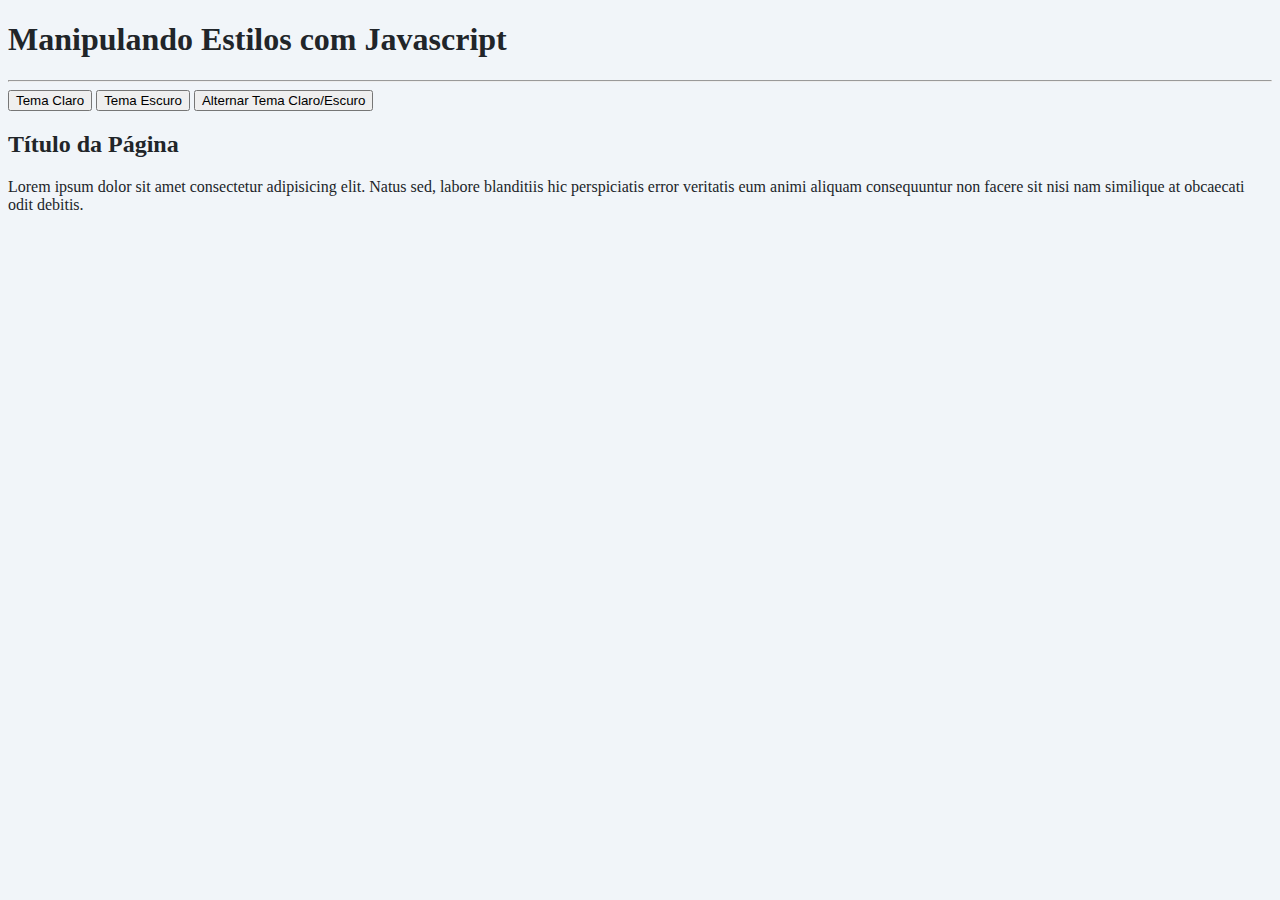
<file: revisando/09-manipulando-estilos/index.html>
<!DOCTYPE html>
<html lang="pt-br">
<head>
    <meta charset="UTF-8">
    <meta name="viewport" content="width=device-width, initial-scale=1.0">
    <title>manipulando css</title>
     <style>
    .is-light { background-color: #f1f5f9; color: #212529; }
    .is-dark { background-color: #212529; color: #f1f5f9; }
  </style>
  <script src="./codigo/codigo.js" defer></script>
</head>
<body class="is-light">
  <h1>Manipulando Estilos com Javascript</h1>
  <hr>
  <button id="lightBtn">Tema Claro</button>
  <button id="darkBtn">Tema Escuro</button>
  <button id="switchBtn">Alternar Tema Claro/Escuro</button>
  <h2>Título da Página</h2>
  <p>
    Lorem ipsum dolor sit amet consectetur adipisicing elit. Natus sed, labore blanditiis hic perspiciatis error veritatis eum animi aliquam consequuntur non facere sit nisi nam similique at obcaecati odit debitis.
  </p>
</body>
</html>
</file>
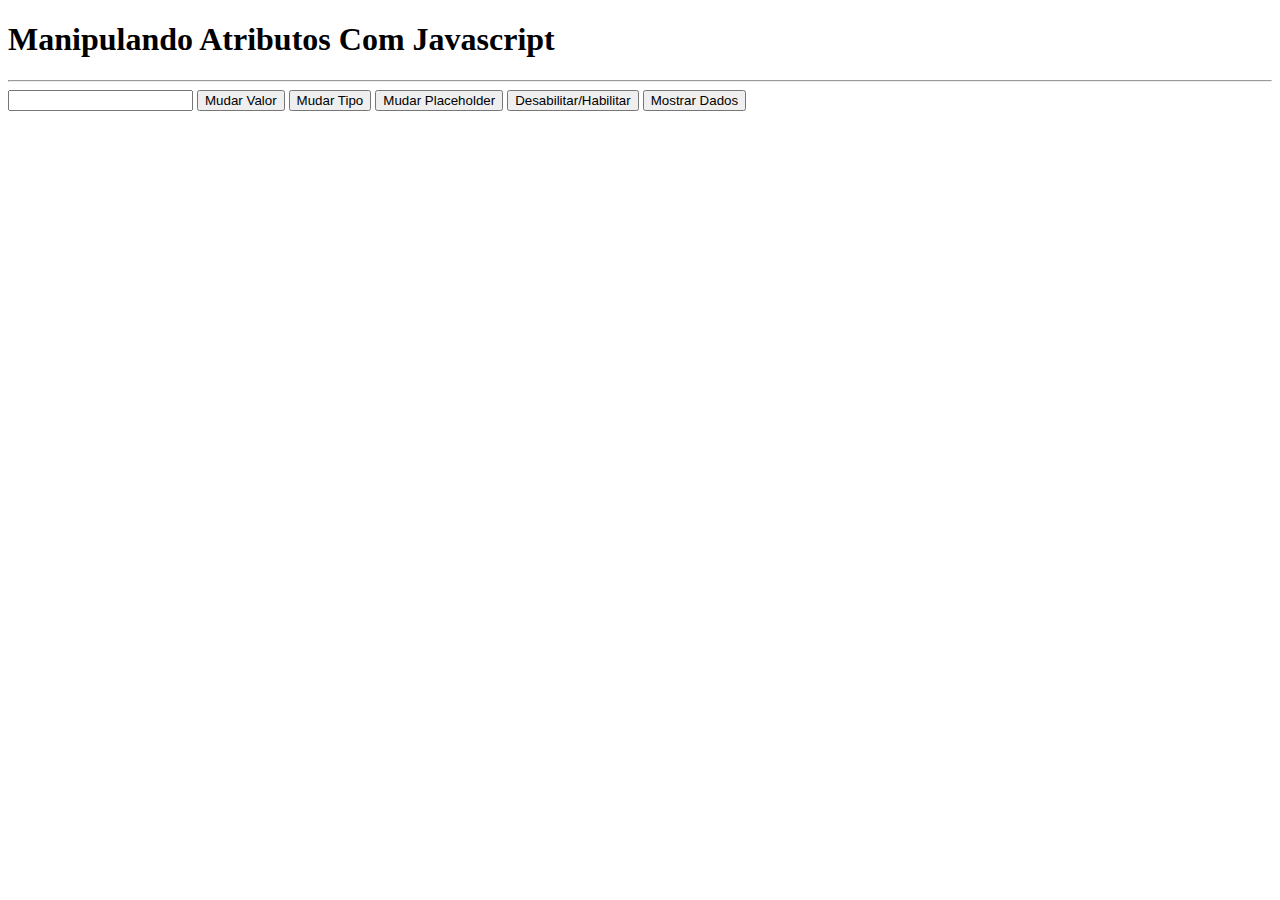
<file: revisando/10-manipulando-atrbutos/index.html>
<!DOCTYPE html>
<html lang="pt-br">
<head>
    <meta charset="UTF-8">
    <meta name="viewport" content="width=device-width, initial-scale=1.0">
    <title>manipulando css</title>
     <script src="./index.js" defer></script>
   
</head>
<body>
  <h1>Manipulando Atributos Com Javascript</h1>
  <hr>

  <input type="text" name="input" id="input" data-something-else="Algum valor" >

  <button id="value">Mudar Valor</button>
  <button id="type">Mudar Tipo</button>
  <button id="placeholder">Mudar Placeholder</button>
  <button id="disable">Desabilitar/Habilitar</button>
  <button id="data">Mostrar Dados</button>

 
</body>
</html>
</file>
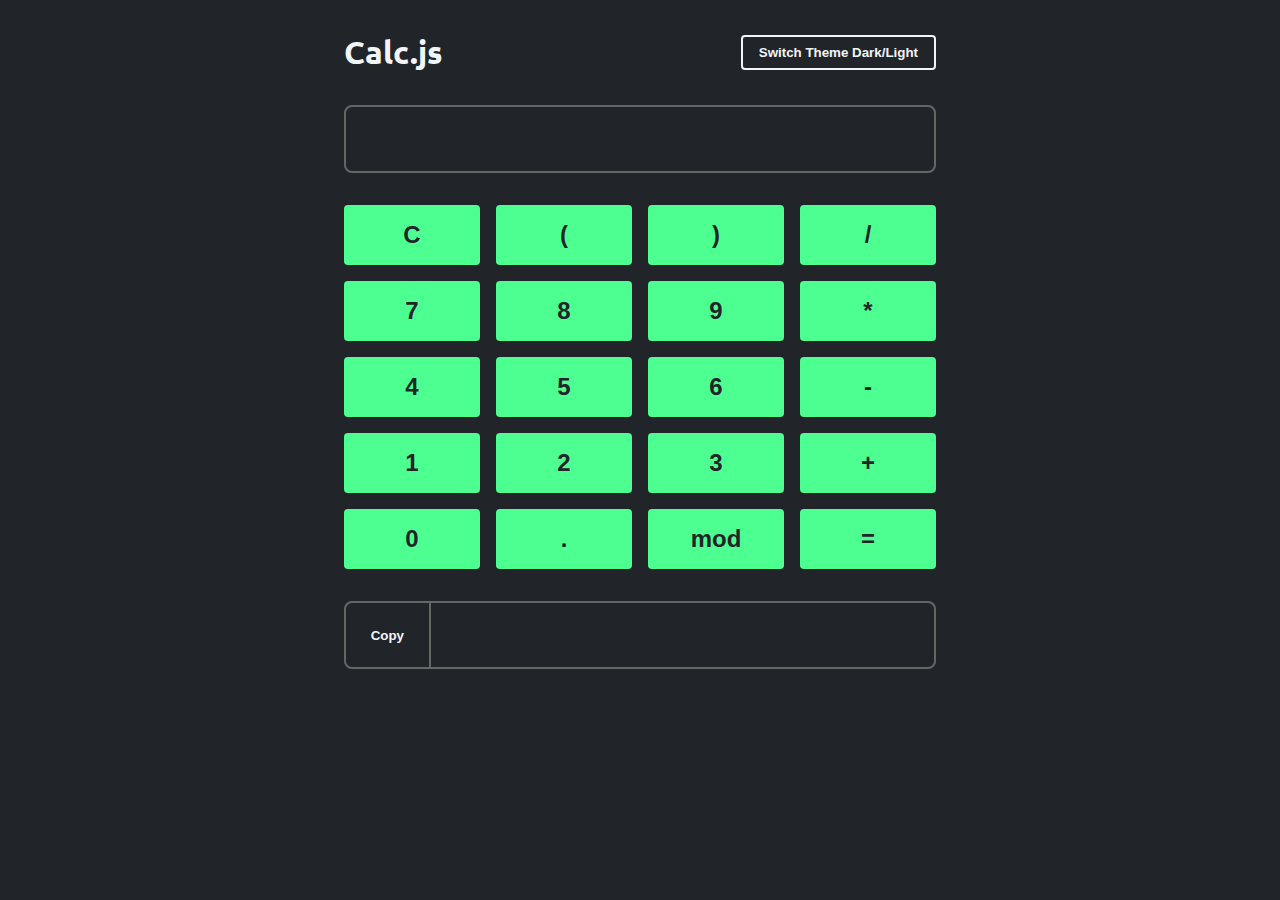
<file: revisando/11-exercicio-calc/index.html>
<!DOCTYPE html>
<html lang="pt-br">
<head>
    <meta charset="UTF-8">
    <meta name="viewport" content="width=device-width, initial-scale=1.0">
    <title>Projeto pratico Guiado</title>
    <link rel="preconnect" href="https://fonts.googleapis.com">
    <link rel="preconnect" href="https://fonts.gstatic.com" crossorigin>
    <link href="https://fonts.googleapis.com/css2?family=Ubuntu:wght@400;700&display=swap" rel="stylesheet">
     <link rel="stylesheet" href="style.css">
     <script src="./index.js" defer></script>
   
</head>
<body>
     <main data-theme="dark">
    <header class="flex align-center justify-between">
      <h1>Calc.js</h1>
      <button id="themeSwitcher">Switch Theme Dark/Light</button>
    </header>
    <input type="text" id="input">
    <div id="keys">
      <button id="clear">C</button>
      <button class="charKey" data-value=" ( ">(</button>
      <button class="charKey" data-value=" ) ">)</button>
      <button class="charKey" data-value=" / ">/</button>
      <button class="charKey" data-value="7">7</button>
      <button class="charKey" data-value="8">8</button>
      <button class="charKey" data-value="9">9</button>
      <button class="charKey" data-value=" * ">*</button>
      <button class="charKey" data-value="4">4</button>
      <button class="charKey" data-value="5">5</button>
      <button class="charKey" data-value="6">6</button>
      <button class="charKey" data-value=" - ">-</button>
      <button class="charKey" data-value="1">1</button>
      <button class="charKey" data-value="2">2</button>
      <button class="charKey" data-value="3">3</button>
      <button class="charKey" data-value=" + ">+</button>
      <button class="charKey" data-value="0">0</button>
      <button class="charKey" data-value=".">.</button>
      <button class="charKey" data-value=" % ">mod</button>
      <button id="equal">=</button>
    </div>
    <section class="flex align-center justify-between">
      <button id="copyToClipboard">Copy</button>
      <input type="text" id="result" disabled>
    </section>

 

 
</body>
</html>
</file>
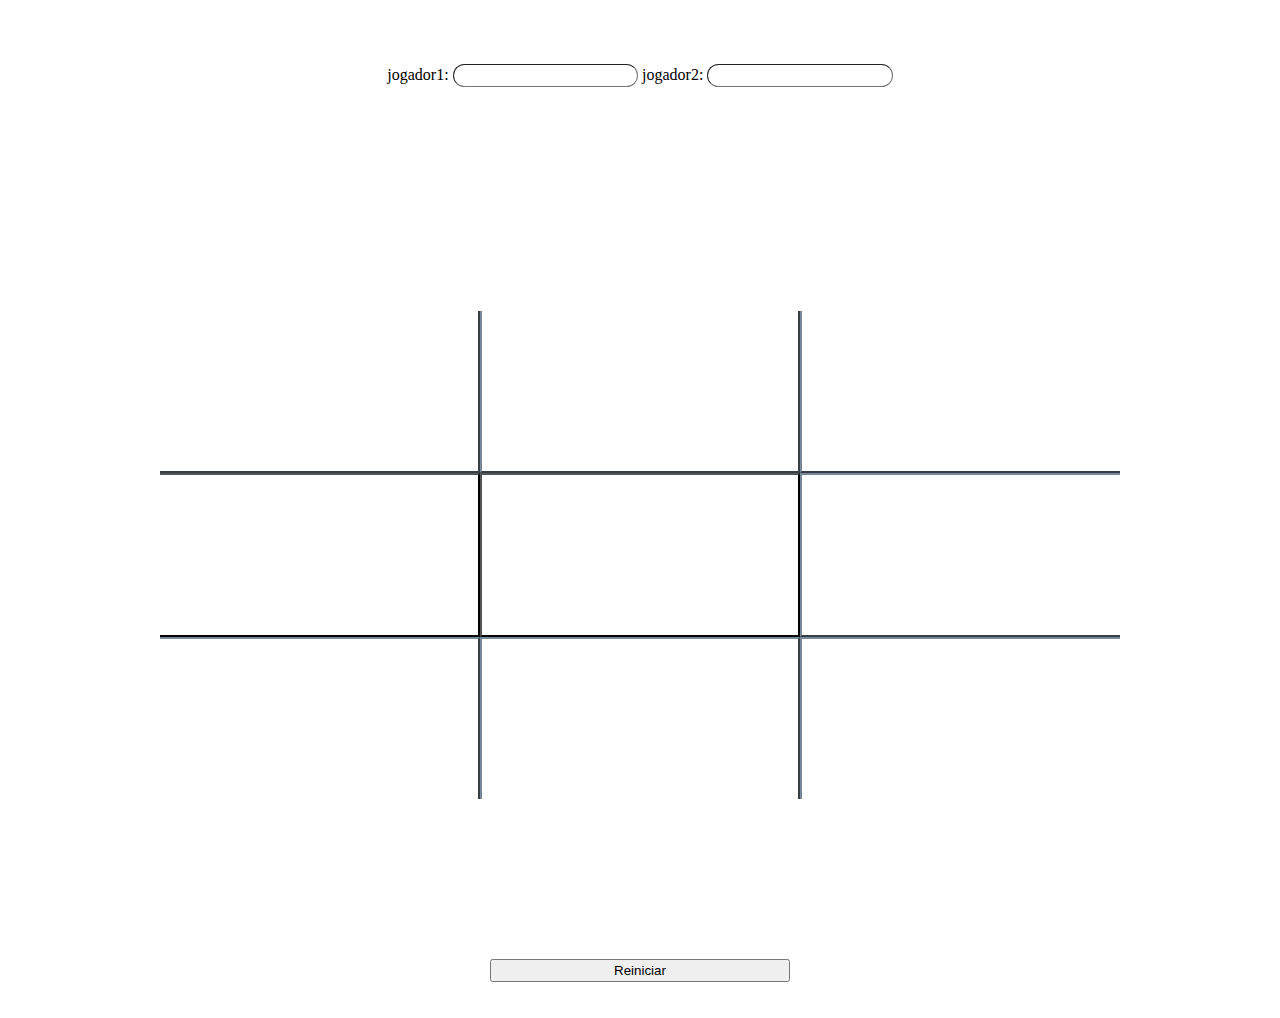
<file: revisando/12-exercicio-final/index.html>
<!DOCTYPE html>
<html lang="pt-br">
<head>
    <meta charset="UTF-8">
    <meta name="viewport" content="width=device-width, initial-scale=1.0">
    <title>jogo da velha tic-tac</title>
    <link rel="stylesheet" href="css/style.css">
    <script src="codig.js" defer></script>
</head>
<body id="elementPai">
    <main id="list">
    <label for="gamer1">jogador1:</label>
    <input type="text" id="gamer1" class="gamer1">
    <label for="gamer2">jogador2:</label>
    <input type="text" id="gamer2" class="gamer2"><br>
    <strong id="updatedPlayer"></strong>
</main>
<section id="tic-tac-toe">
   <button class="tic" id="btn1"></button>
   <button class="tic" id="btn2"></button>
   <button class="tic" id="btn3"></button>
   <button class="tic" id="btn4"></button>
   <button class="tic" id="btn5"></button>
   <button class="tic" id="btn6"></button>
   <button class="tic" id="btn7"></button>
   <button class="tic" id="btn8"></button>
   <button class="tic" id="btn9"></button>
</section>
<div>
    <button id="reiniciar">Reiniciar</button>
</div>
    <p id="x">x</p>
    <p id="o">o</p>
    
</body>
</html>
</file>
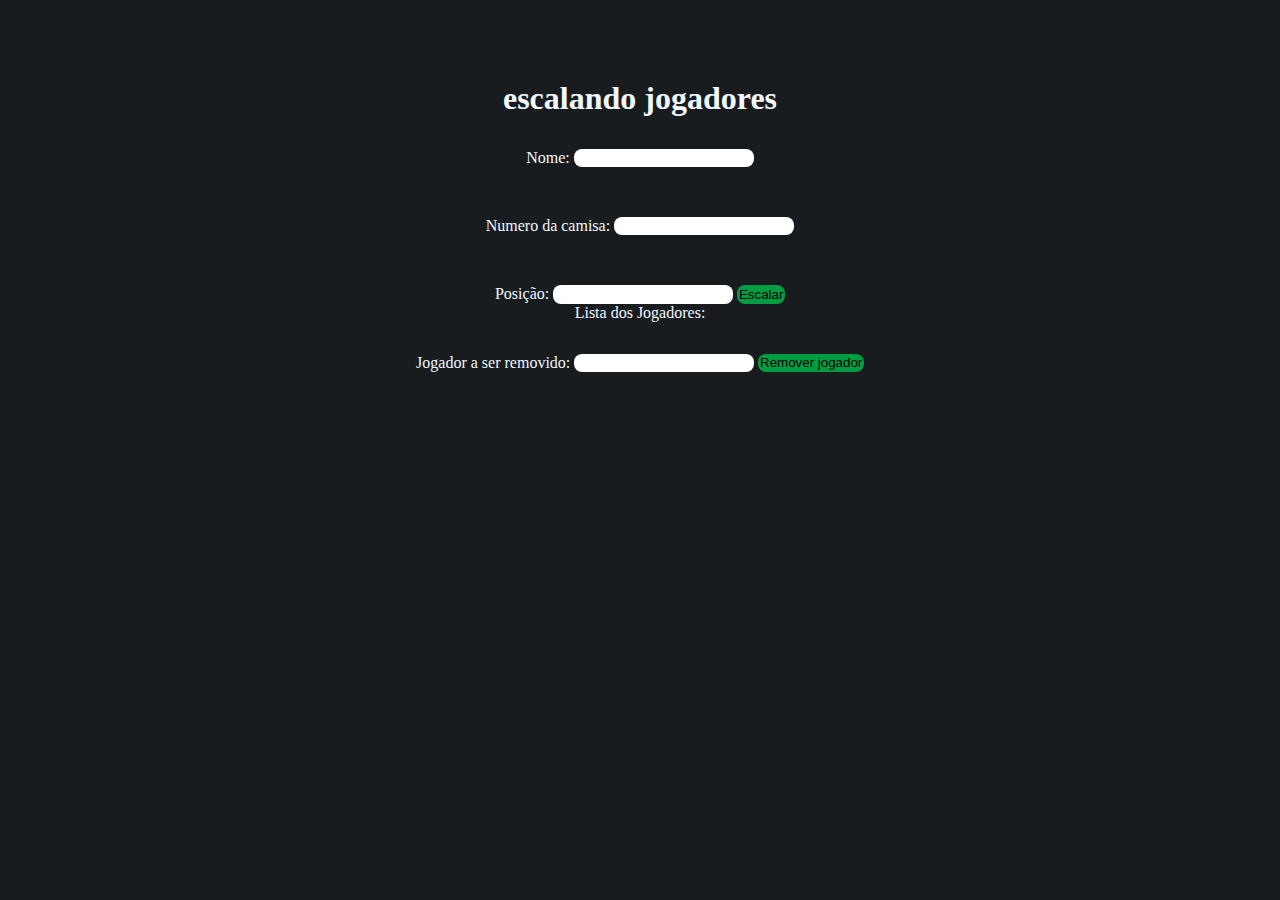
<file: revisando/13-escalar-jogador/index.html>
<!DOCTYPE html>
<html lang="pt-br">
<head>
    <meta charset="UTF-8">
    <meta name="viewport" content="width=device-width, initial-scale=1.0">
    <title>escalando jogador</title>
    <link rel="stylesheet" href="style.css">
    <script src="jogador.js" defer ></script>
</head>
<body>
    <h1>escalando jogadores</h1>
    <label for="NomeJogador">Nome:</label>
    <input type="text" id="NomeJogador"><br><br>

    <label for="numeroCamisa"> Numero da camisa:</label>
    <input type="number" id="numeroCamisa"><br><br>

    <label for="posicao">Posição:</label>
    <input type="text" id="posicao">

    <button id="escaler">Escalar</button>
    <ul id="listJogador">Lista dos Jogadores:</ul>

     
     <label for="removegamer">Jogador a ser removido:</label>
     <input type="number" id="gameremove">
     <button id="remover">Remover jogador</button>

</body>
</html>
</file>
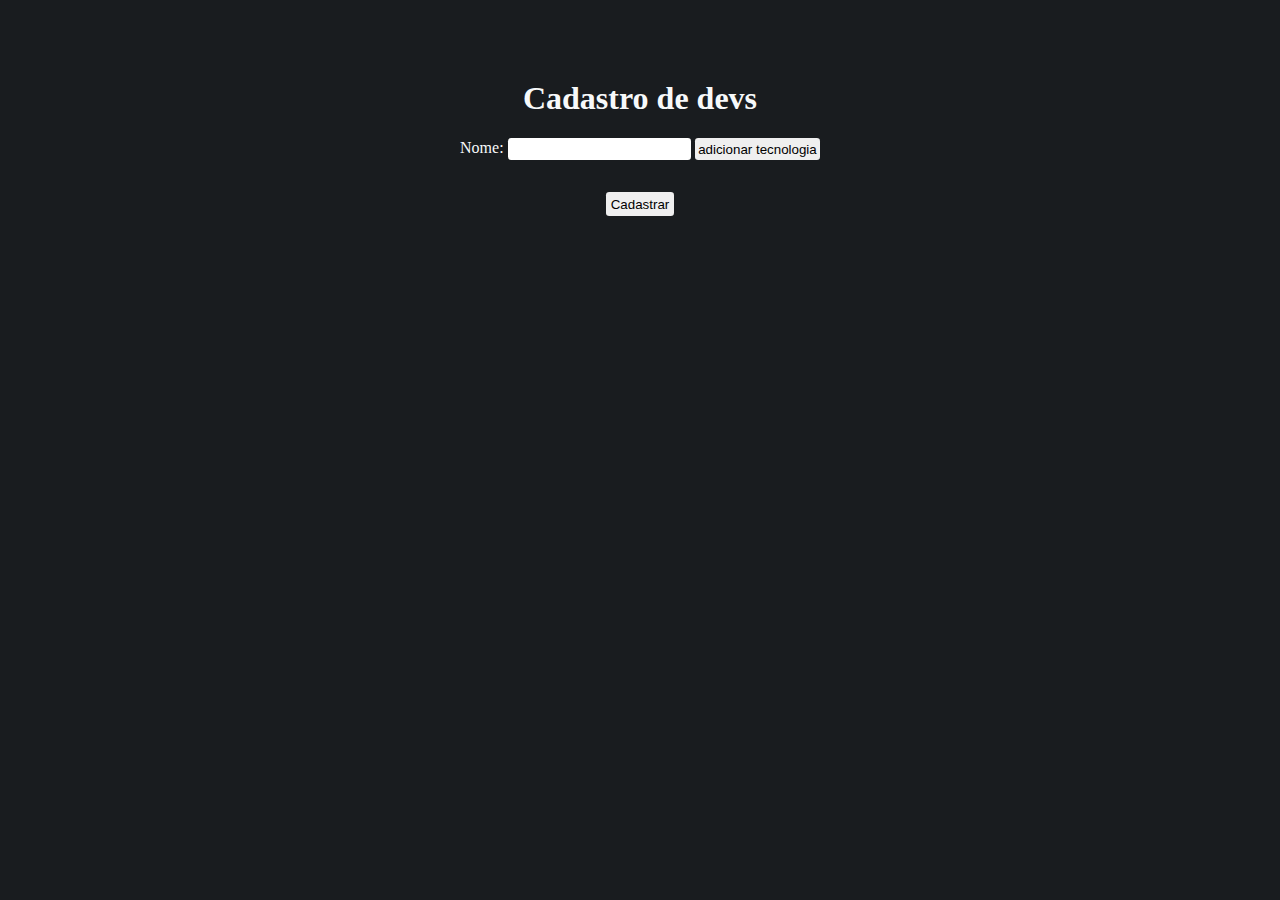
<file: revisando/14-cadastro-Devs/index.html>
<!DOCTYPE html>
<html lang="pt-br">
<head>
    <meta charset="UTF-8">
    <meta name="viewport" content="width=device-width, initial-scale=1.0">
    <title>Cadastro de devs</title>
    <link rel="stylesheet" href="css/style.css">
    <script src="projeto/devs.js" defer></script>
</head>
<body>
    <h1>Cadastro de devs</h1>
    <form  id="form">
        <label for="name">Nome:</label>
        <input type="text" id="nomeDev">
        <button id="btn">adicionar tecnologia</button>
        
        <ul id="areaList"></ul>
        <button id="registerDev">Cadastrar</button>
    </form>

</body>
</html>
</file>
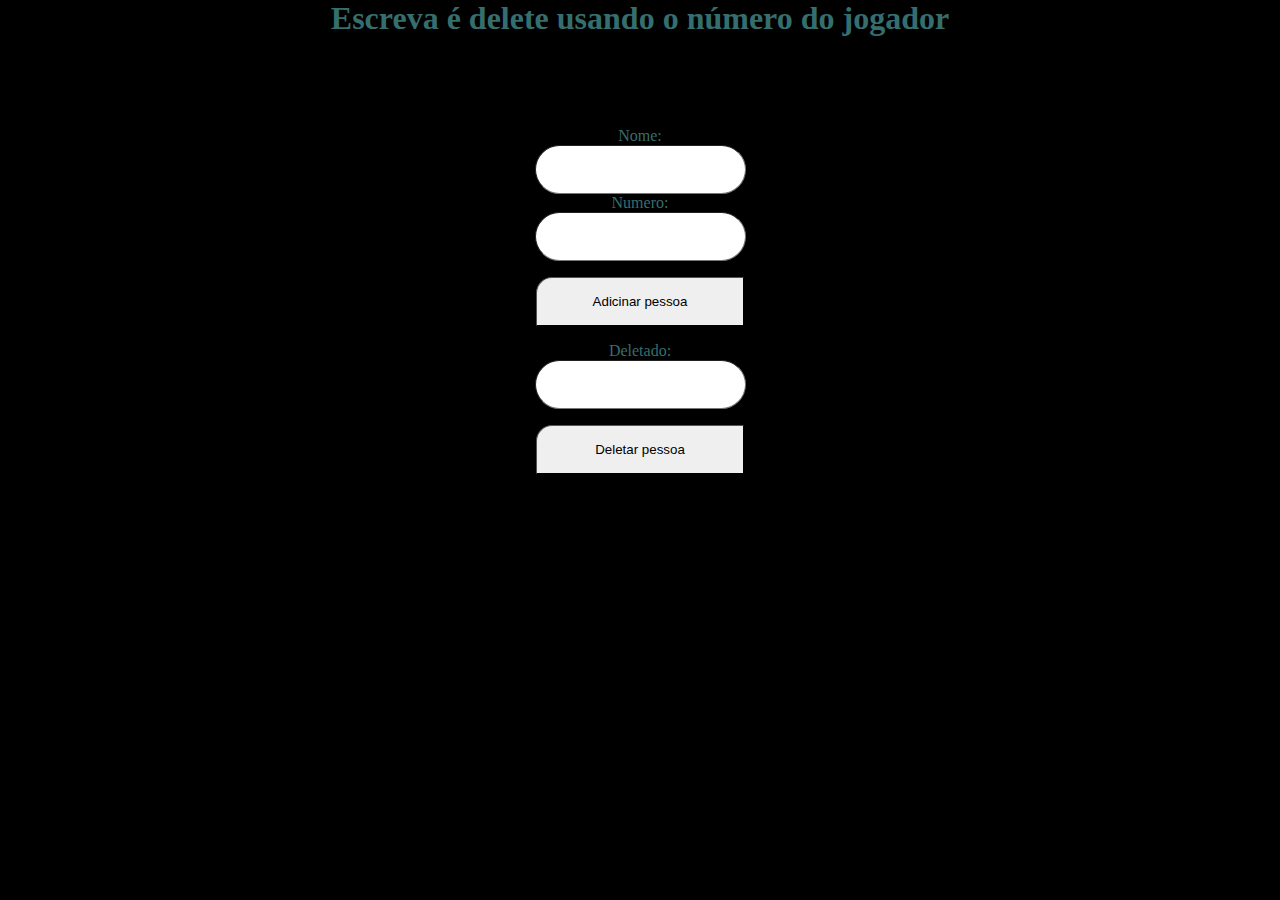
<file: revisando/02-increve-deleta/don.html>
<!DOCTYPE html>
<html lang="pt-br">
<head>
    <meta charset="UTF-8">
    <meta name="viewport" content="width=device-width, initial-scale=1.0">
    <title>inscrevendo é deletando</title>
    <link rel="stylesheet" href="past/style.css">
    <script src="codigo/dom.js" defer></script>
</head>
<body>

    <h1>Escreva é delete usando o número do jogador</h1>
<main>
    
        <label for="pessoa">Nome:</label>
        <input type="text" id="nome">
        <label for="pessoa">Numero:</label>
        <input type="text" id="numero">
        <button type="button" id="add">Adicinar pessoa</button>
    
        <label for="deletePessoa">Deletado:</label>
        <input type="text" id="deletado">
        <button type="button" id="dlet">Deletar pessoa</button>
    
        <ul id="candidatos"></ul>
    
</main>
</body>
</html>
</file>
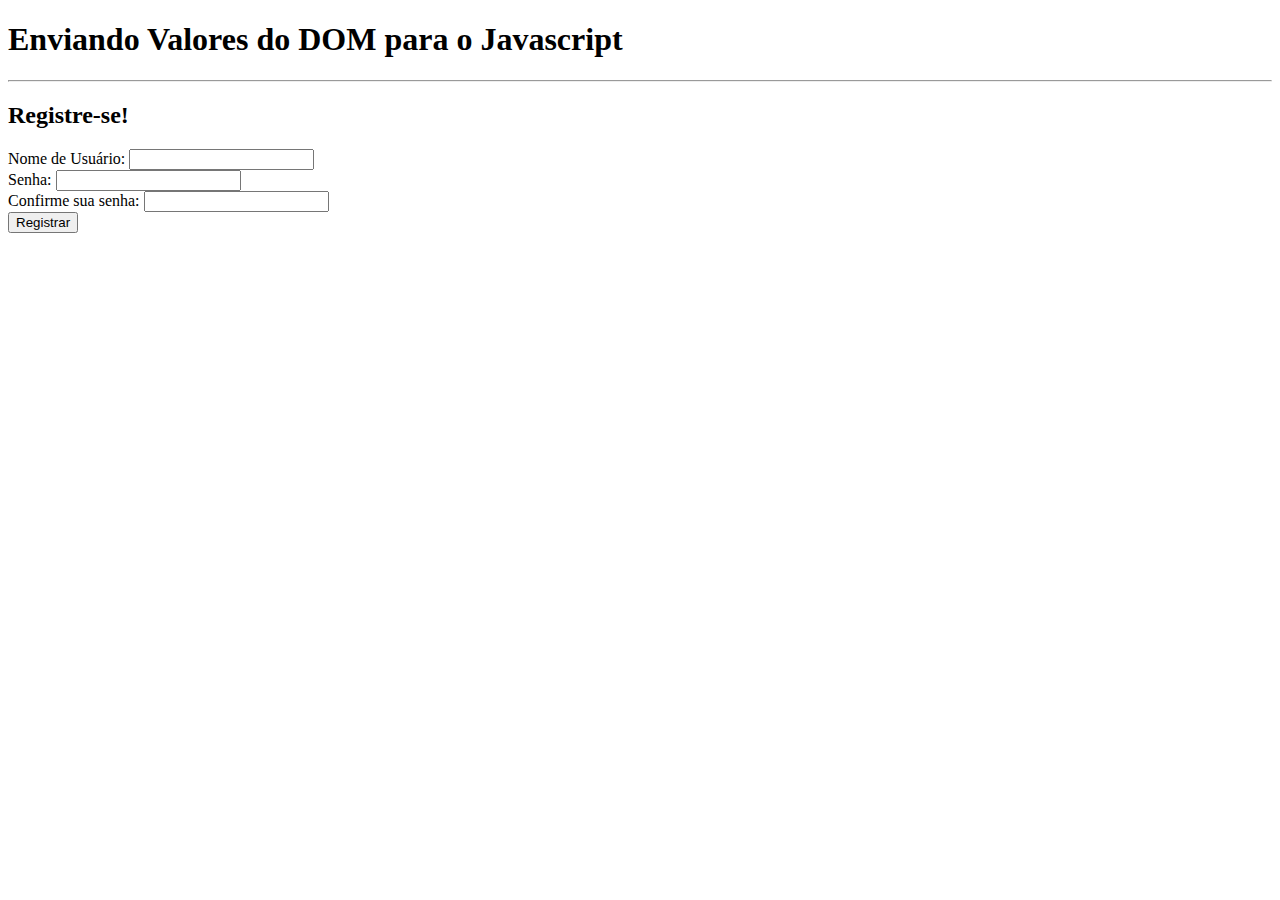
<file: revisando/03-trabalhando-eventos/eventos.html>
<!DOCTYPE html>
<html lang="pt-br">
<head>
    <meta charset="UTF-8">
    <meta name="viewport" content="width=device-width, initial-scale=1.0">
    <title>Document</title>
    <script src="eventos/codigo.js" defer></script>
</head>
<body>
      <h1>Enviando Valores do DOM para o Javascript</h1>
  <hr>

  <h2>Registre-se!</h2>
  <section>
    <label for="username">Nome de Usuário:</label>
    <input type="text" name="username" id="username">
    <br>
    <label for="password">Senha:</label>
    <input type="password" name="password" id="password">
    <br>
    <label for="passwordConfirmation">Confirme sua senha:</label>
    <input type="password" name="passwordConfirmation" id="passwordConfirmation">
    <br>
    <button onclick="register(this.parentNode)">Registrar</button>
  </section>
</body>
</html>
</file>
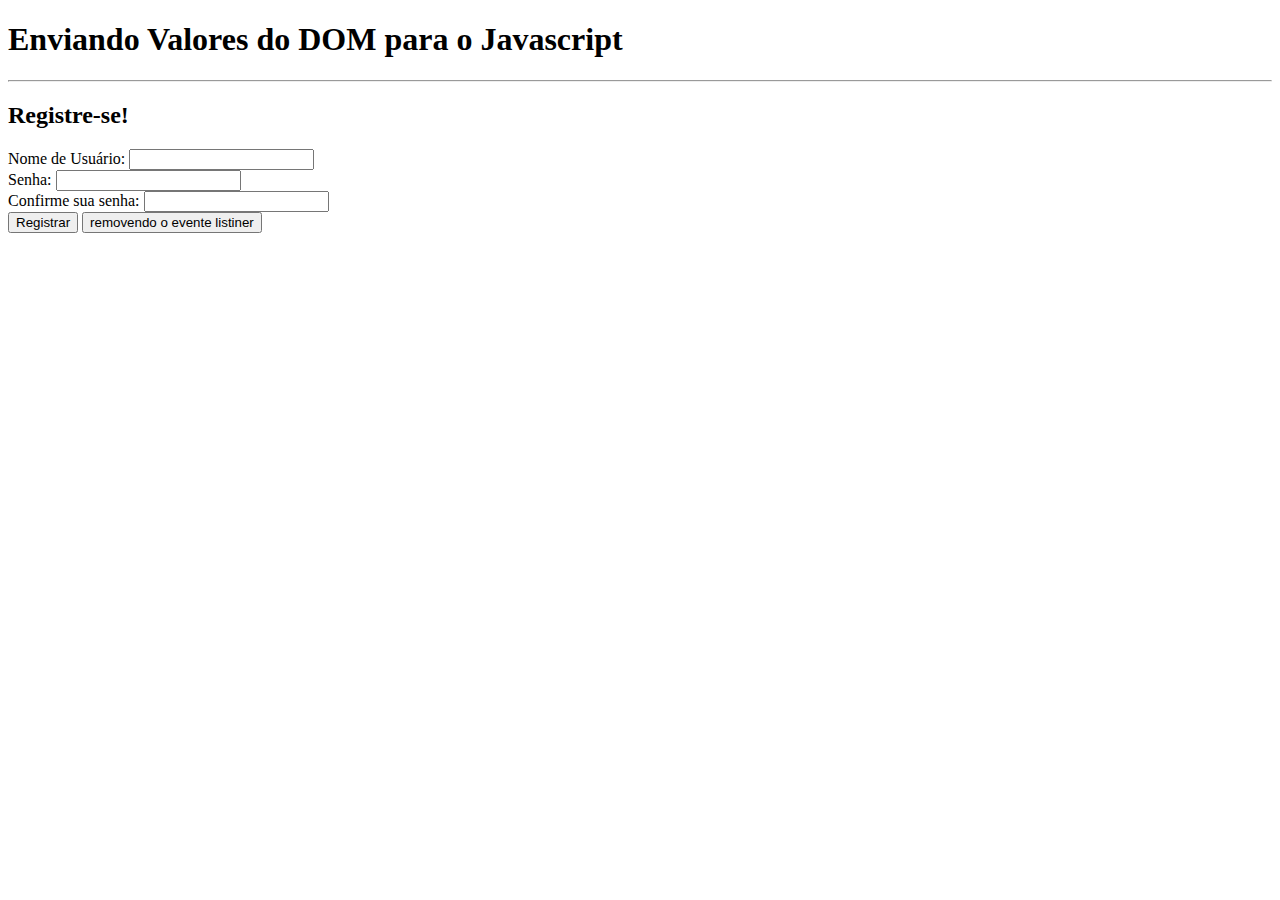
<file: revisando/04-trabalhando-eventos /eventos.html>
<!DOCTYPE html>
<html lang="pt-br">
<head>
    <meta charset="UTF-8">
    <meta name="viewport" content="width=device-width, initial-scale=1.0">
    <title>Document</title>
    <script src="eventos/codigo.js" defer></script>
</head>
<body>
      <h1>Enviando Valores do DOM para o Javascript</h1>
  <hr>

  <h2>Registre-se!</h2>
  <section>
    <label for="username">Nome de Usuário:</label>
    <input type="text" name="username" id="username">
    <br>
    <label for="password">Senha:</label>
    <input type="password" name="password" id="password">
    <br>
    <label for="passwordConfirmation">Confirme sua senha:</label>
    <input type="password" name="passwordConfirmation" id="passwordConfirmation">
    <br>
    <button id="register">Registrar</button>
    <button onclick="removeElemet()">removendo o evente listiner</button>
  </section>
</body>
</html>
</file>
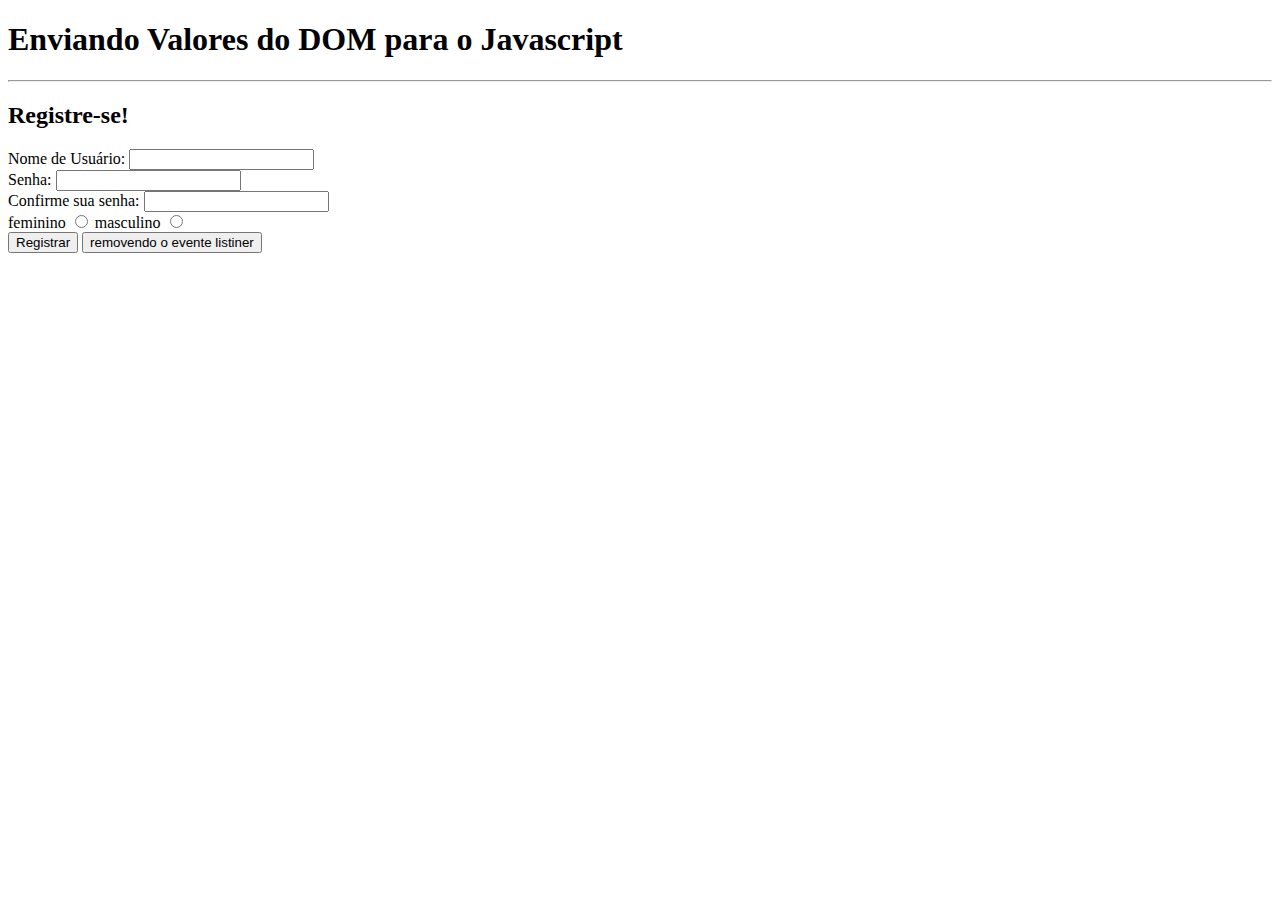
<file: revisando/06-ex-fixando/eventos.html>
<!DOCTYPE html>
<html lang="pt-br">
<head>
    <meta charset="UTF-8">
    <meta name="viewport" content="width=device-width, initial-scale=1.0">
    <title>Document</title>
    <script src="eventos/codigo.js" defer></script>
</head>
<body>
      <h1>Enviando Valores do DOM para o Javascript</h1>
  <hr>

  <h2>Registre-se!</h2>
  <section>
    <label for="username">Nome de Usuário:</label>
    <input type="text" name="username" id="username">
    <br>
    <label for="password">Senha:</label>
    <input type="password" name="password" id="password">
    <br>
    <label for="passwordConfirmation">Confirme sua senha:</label>
    <input type="password" name="passwordConfirmation" id="passwordConfirmation">
    <br>
    <label for="trueorfalse">feminino</label>
    <input type="radio" id="feminino">
    <label for="trueorfalse">masculino</label>
    <input type="radio" id="masculino">
    <br>

    <button id="register">Registrar</button>
    <button onclick="removendoElementos()">removendo o evente listiner</button>
  </section>
</body>
</html>
</file>
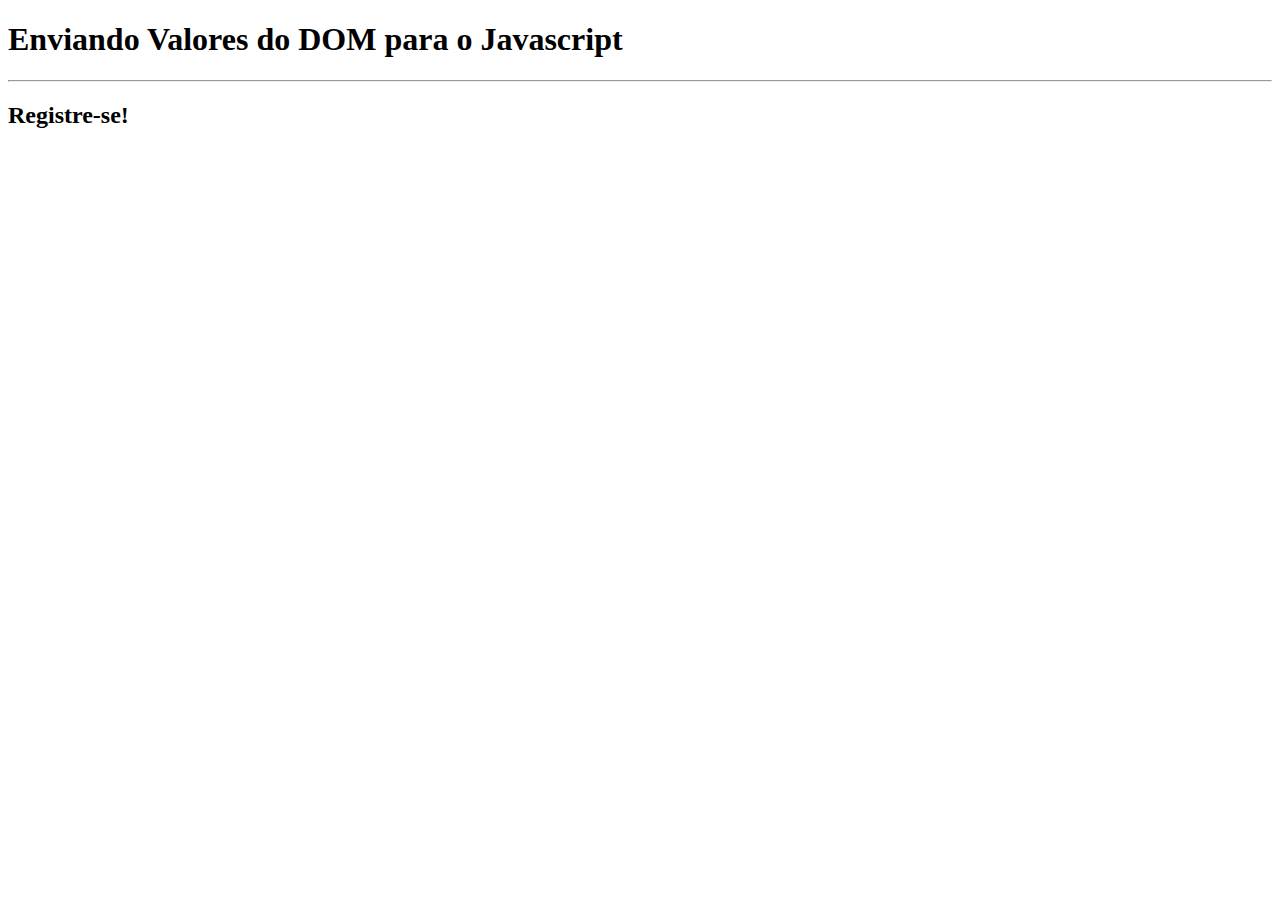
<file: revisando/07-desafio-cadastro-devs/eventos.html>
<!DOCTYPE html>
<html lang="pt-br">
<head>
    <meta charset="UTF-8">
    <meta name="viewport" content="width=device-width, initial-scale=1.0">
    <title>Document</title>
    <script src="eventos/codigo.js" defer></script>
</head>
<body>
      <h1>Enviando Valores do DOM para o Javascript</h1>
  <hr>

  <h2>Registre-se!</h2>
</body>
</html>
</file>
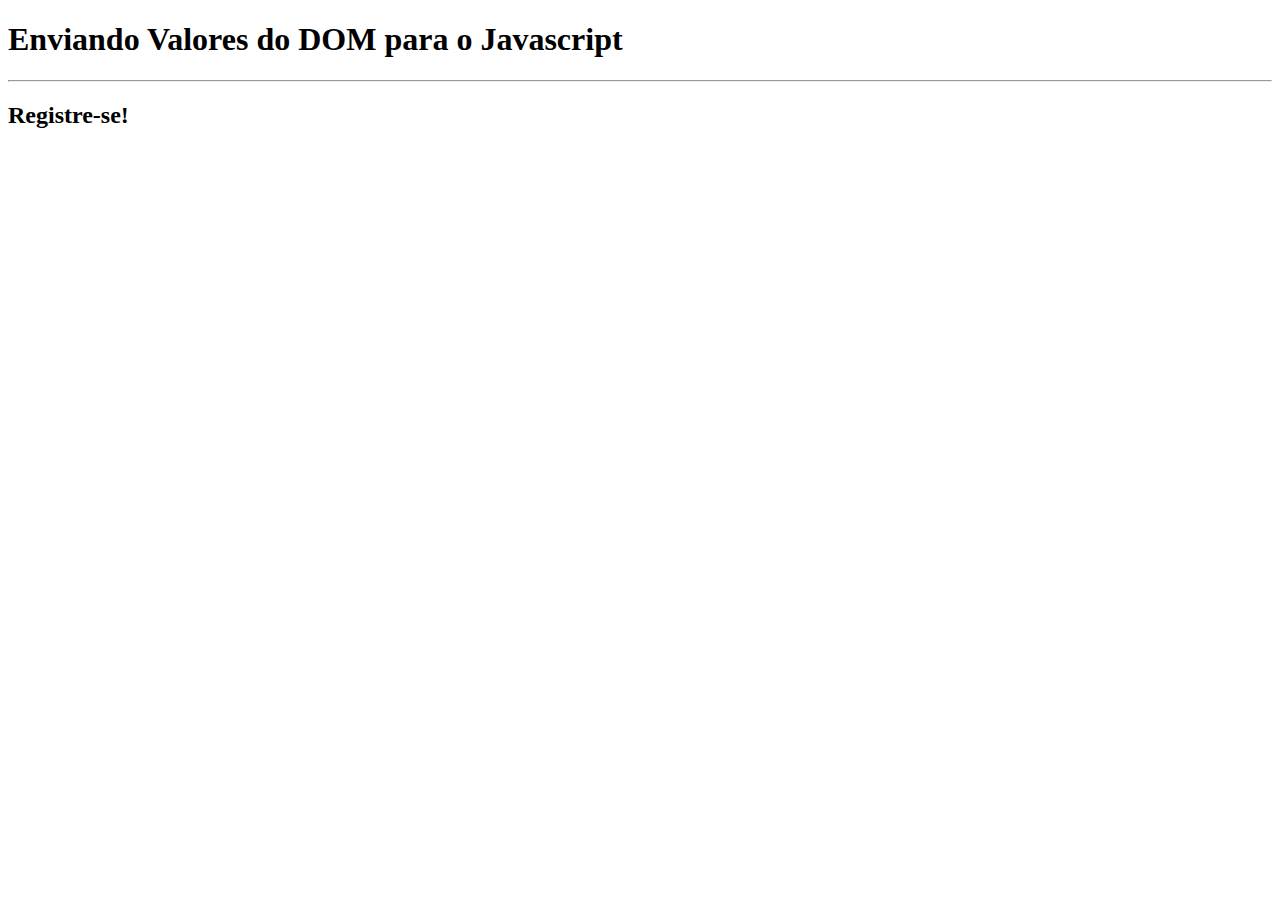
<file: revisando/07-manipulando/eventos.html>
<!DOCTYPE html>
<html lang="pt-br">
<head>
    <meta charset="UTF-8">
    <meta name="viewport" content="width=device-width, initial-scale=1.0">
    <title>Document</title>
    <script src="eventos/codigo.js" defer></script>
</head>
<body>
      <h1>Enviando Valores do DOM para o Javascript</h1>
  <hr>

  <h2>Registre-se!</h2>
 
</body>
</html>
</file>
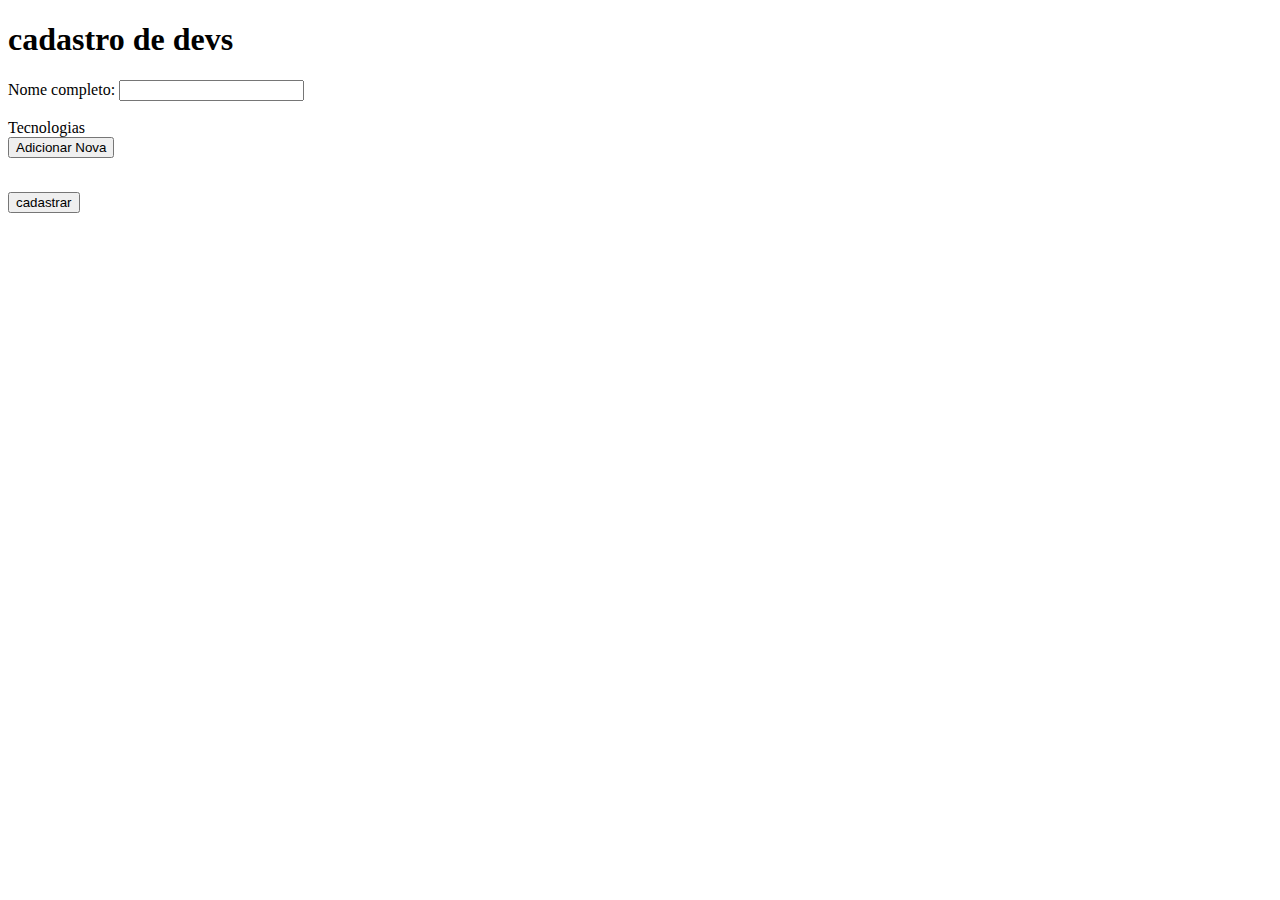
<file: revisando/08-desafio-cadastro-devs/eventos.html>
<!DOCTYPE html>
<html lang="pt-br">
<head>
    <meta charset="UTF-8">
    <meta name="viewport" content="width=device-width, initial-scale=1.0">
    <title>Document</title>
    <script src="eventos/codigo.js" defer></script>
</head>
<body>
      
  <h1>cadastro de devs</h1>

  <form id="devFor">
       <label for="fullname">Nome completo:</label>
       <input type="text" name="fullname" id="fullname"><br><br>

          

       <label for="">Tecnologias</label><br>
       <button id="addTechBtn"   type="button">Adicionar Nova</button>
        <ul id="stackInputs"></ul>
        <br>

        <button type="submit">cadastrar</button>

  </form>

  
</body>
</html>
</file>
<file: revisando/11-exercicio-calc/style.css>
* {
  box-sizing: border-box;
  margin: 0;
  padding: 0;
}

:root {
  --bg-color: #212529;
  --border-color: #666;
  --font-color: #f1f5f9;
  --primary-color: #4dff91;
  --error-color: #ff0043;
}

body {
  background-color: var(--bg-color);
  color: var(--font-color);
  font-family: "Ubuntu", sans-serif;
}

main {
  display: block;
  margin: 0 auto;
  max-width: 40rem;
  padding: 0 1.5rem 2.5rem;
  position: relative;
}

header {
  padding: 2rem 0;
}

#themeSwitcher {
  background-color: var(--bg-color);
  border: .125rem solid var(--font-color);
  color: var(--font-color);
}

#themeSwitcher:hover {
  background-color: var(--font-color);
  color: var(--bg-color);
}

button {
  background-color: var(--primary-color);
  border: none;
  border-radius: .25rem;
  font-weight: 700;
  padding: .5rem 1rem;
  transition: .15s;
}

input {
  background-color: var(--bg-color);
  border: 2px solid var(--border-color);
  border-radius: .5rem;
  color: var(--font-color);
  display: block;
  font-size: 1.75rem;
  margin: 0 auto;
  padding: 1rem;
  text-align: end;
  width: 100%;
}

#keys {
  display: grid;
  grid-template-columns: 1fr 1fr 1fr 1fr;
  gap: 1rem;
  margin: 2rem 0;
}

#keys button {
  color: var(--bg-color);
  cursor: pointer;
  font-size: 1.5rem;
  padding: 1rem;
}

#keys button:hover {
  filter: brightness(0.8);
}

#result {
  border-width: 2px 2px 2px 0;
  border-radius: 0 .5rem .5rem 0;
}

#copyToClipboard {
  background-color: transparent;
  border: solid var(--border-color);
  border-width: 2px;
  border-radius: .5rem 0 0 .5rem;
  color: var(--font-color);
  cursor: pointer;
  display: block;
  height: 4.25rem;
  width: 6rem;
}

.flex {
  display: flex;
}

.align-center {
  align-items: center;
}

.justify-between {
  justify-content: space-between;
}

.error {
  background-color: var(--error-color);
}

.success {
  border-color: var(--primary-color) !important;
  color: var(--primary-color) !important;
}
</file>
<file: revisando/12-exercicio-final/css/style.css>
*{
    margin:0px;
    padding: 0px;    
}

main{
    text-align: center;
    padding: 2rem;
    margin: 2rem;
}

section{
    margin: 10rem;
    display: grid;
    align-items: center;
    justify-content:center;
    grid-template-columns: repeat(3,1fr) ;
     
}

#gamer1,#gamer2{
    border-radius: 1rem;
    padding: .2rem;
    outline: none;
    border-width: .1rem;
    transition: 2.2s;

}

#gamer1:hover{
    background-color: rgba(161, 101, 79, 0.233);
}

#gamer2:hover{
    background-color: rgba(161, 101, 79, 0.233);

}

#updatedPlayer{
    display: block;
    padding: 1rem;
}



.tic{
    padding: 5rem;
    background-color: transparent; 
}

#btn1{
    border-top: none;
    border-left: none;
    border-color: lightslategray;
     
    

}
#btn2{
    border-top: none;
    border-color: lightslategray;
     
    
    
    
}
#btn3{
    border-top: none;
    border-right: none;
    border-color: lightslategray;
     
    

}
#btn4{
   
    border-left: none;
    border-color: lightslategray, .1rem;
    
    
    
}
#btn6{
    border-color: lightslategray;
    border-right: none;
     
    

}
#btn7{
    border-bottom: none;
    border-left: none;
    border-color: lightslategray;
     
    
    
}
#btn8{
    border-bottom: none;
    border-color: lightslategray;
     
    
    
   
}
#btn9{
    border-bottom: none;
    border-right: none;
    border-color: lightslategray;
    
    
}



div{
   text-align: center;
  
}

#reiniciar{
     padding:.1rem;
      width: 300px;
}

input,button{
    cursor: pointer;
}

#x,#o{
    color: transparent;
}
</file>
<file: revisando/13-escalar-jogador/style.css>
*{
    margin: 0px;
    padding: 0px;
}

body{
    text-align: center;
    margin-top: 5rem;
    background-color:#191C1F ;
    color: aliceblue;
}

button{
    background-color: #009D43;
    padding: .1rem;
    border: none;
    cursor: pointer;
    border-radius: .5rem;
    
}

input{
    margin-top: 2rem;
    padding: .1rem;
    border-radius: .5rem;
    border: none;
    cursor: pointer;
}
</file>
<file: revisando/14-cadastro-Devs/css/style.css>
body{
   background-color: #191C1F;
   color:#F7F9FA ;
}

h1{
   text-align: center;
   margin-top: 5rem;
}

#form{
   text-align: center;

}


#nomeDev, #btn{
   padding: .2rem;
   border: none;
   cursor: pointer;
   border-radius: .2rem;
   outline: none;
   
   
}


#registerDev, #remove{
   text-align: center;
   margin-top:1rem ;
   padding:.3rem;
   cursor: pointer;
   border: none;
   transition: 1s;
   border-radius: .2rem;
   
}

#registerDev:hover{
   background-color: #077738;
   color: #F7F9FA;
   
}


#remove:hover{
    background-color: #077738;
    color: #F7F9FA;
}
</file>
<file: revisando/02-increve-deleta/past/style.css>
*{
    margin: 0px;
    padding: 0px;   
}

h1{
    text-align: center;
}

body{
    background-color: black;
    color: #356e6e;;
    
}

main{
     display: flex;
     flex-direction: column ;  
     align-items: center;
     justify-content: center;
     margin-top: 10vh;
}

button{
    margin: 1rem;
    padding: 1rem;
    border-top-left-radius: 1rem;
    border-width: 1.1px;
    width: 13rem;
}

button:hover{
    background-color: coral;

}

input{
     padding: 1rem;
     border-radius: 10em;
     border-width: 1.1px;
}

input:focus{
    background-color: #356e6e;
}

input:hover{
    cursor: pointer;
}
</file>
